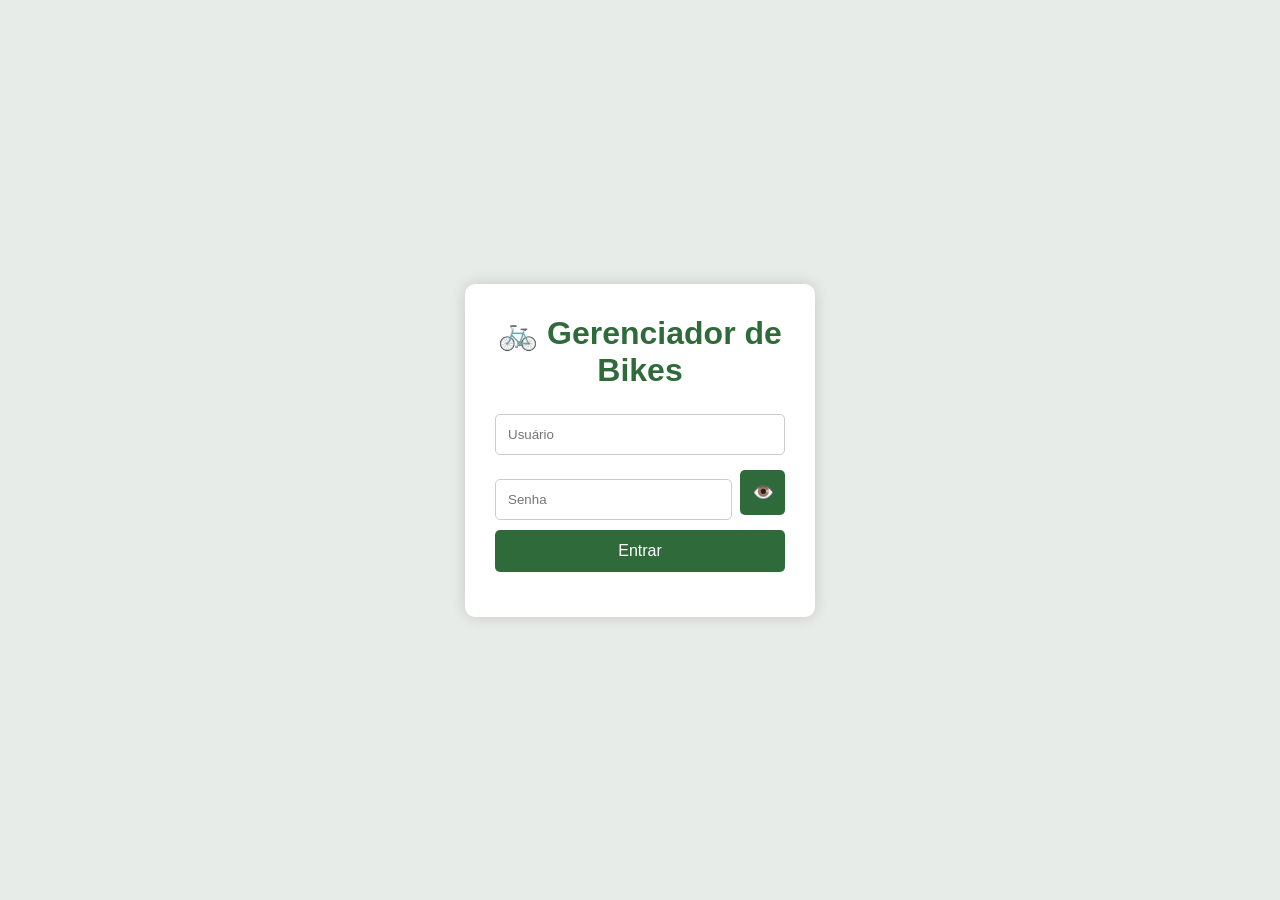
<file: index.html>
<!DOCTYPE html>
<html lang="en">
<head>
    <meta charset="UTF-8">
    <meta name="viewport" content="width=device-width, initial-scale=1.0">
    <title>Gerenciador de bicicletas</title>
    <header>
    <h1>🚲 Gerenciador de Bikes</h1>
    <p>Cadastre, edite e acompanhe sua frota de bicicletas. Os dados ficam salvos no localStorage do navegador.</p>
  </header>
  <link rel="stylesheet" href="style.css">
</head>
<body>
    <script>

        if(localStorage.getItem("logado")!="true"){

            window.location.href="login.html";

        }

    </script>
    
  
  <div class="grid">

    <div class="panel">
      <h2 id="form-title">Nova bike</h2>
      <form id="bike-form">
        <label for="modelo">Modelo</label>
        <input id="modelo" required placeholder="Ex: Caloi Elite 30">
        <br>
        <br>

        <label for="marca">Marca</label>
        <input id="marca" required placeholder="Ex: Caloi">
        <br>
        <br>

        <label for="tipo">Tipo</label>
        <select id="tipo">
          <option>Mountain Bike</option>
          <option>Speed</option>
          <option>Urbana</option>
          <option>BMX</option>
          <option>Elétrica</option>
        </select>
        <br>
        <br>

        <label for="ano">Ano</label>
        <input id="ano" type="number" min="1980" max="2100" placeholder="Ex: 2023" required>
        <br>
        <br>

        <label for="preco">Preço (R$)</label>
        <input id="preco" type="text" placeholder="Ex: 2.500,00" required>
        <br>
        <br>

        <label for="status">Status</label>
        <select id="status">
          <option value="disponivel">Disponível</option>
          <option value="em-uso">Em uso</option>
          <option value="manutencao">Manutenção</option>
        </select>
        <br>
        <br>

        <button type="submit" class="btn-primary" id="submit-btn">Adicionar bike</button>
        <button type="button" class="btn-secondary" id="cancel-edit" style="display:none;">Cancelar edição</button>
      </form>
    </div>

    <div>
      <div class="stats">
        <div class="stat">
          <div class="num" id="stat-total">0</div>
          <div class="lbl">Total de bikes</div>
        </div>
        

        <div class="stat">
          <div class="num" id="stat-disponiveis">0</div>
          <div class="lbl">Disponíveis</div>
        </div>
        
        <div class="stat">
          <div class="num" id="stat-valor">R$ 0</div>
          <div class="lbl">Valor total</div>
        </div>
      </div>

      <div class="toolbar">
        <input id="busca" placeholder="Buscar por modelo ou marca...">
        <select id="filtro-status">
          <option value="">Todos os status</option>
          <option value="disponivel">Disponível</option>
          <option value="em-uso">Em uso</option>
          <option value="manutencao">Manutenção</option>
        </select>
      </div>

      <table>
        <thead>
          <tr>
            <th>Modelo</th>
            <th>Marca</th>
            <th>Tipo</th>
            <th>Ano</th>
            <th>Preço</th>
            <th>Status</th>
            <th></th>
          </tr>
        </thead>
        <tbody id="tabela-corpo"></tbody>
      </table>
      <div class="empty" id="empty-msg" style="display:none;">Nenhuma bike cadastrada ainda. Use o formulário ao lado para começar.</div>
    </div>

  </div>
  <button onclick="logout()">Sair</button>
  <footer>projeto afins de utilizaçoes educacionais, para estudos sobre javasScript, e localStorage, e HTML, CSS5</footer>
</div>


    <script src="storage.js"></script>
    <script src="utils.js"></script>
    <script src="read.js"></script>
    <script src="uptade.js"></script>
    <script src="delete.js"></script>
    <script src="create.js"></script>
    <script src="events.js"></script>
    <script src="script.js"></script>
    </body>
</html>
</file>
<file: style.css>
:root {
    --bg: #f5f6f4;
    --panel: #ffffff;
    --border: #dfe3de;
    --text: #050706;
    --muted: #6b7568;
    --accent: #2f6b3a;
    --accent-dark: #234f2b;
    --danger: #b3432b;
    --warn: #b9832b;
    --ok: #2f6b3a;
  }

  * { box-sizing: border-box; }

  body {
    margin: 0;
    font-family: -apple-system, BlinkMacSystemFont, "Segoe UI", Roboto, Arial, sans-serif;
    background: var(--bg);
    color: var(--text);
    padding: 24px;
  }

  .wrap {
    max-width: 980px;
    margin: 0 auto;
  }

  header {
    margin-bottom: 24px;
  }

  header h1 {
    margin: 0 0 4px 0;
    font-size: 26px;
    display: flex;
    align-items: center;
    gap: 10px;
  }

  header p {
    margin: 0;
    color: var(--muted);
    font-size: 14px;
  }

  .grid {
    display: grid;
    grid-template-columns: 320px 1fr;
    gap: 20px;
  }

  @media (max-width: 760px) {
    .grid { grid-template-columns: 1fr; }
  }

  .panel {
    background: var(--panel);
    border: 1px solid var(--border);
    border-radius: 10px;
    padding: 18px;
  }

  .panel h2 {
    margin: 0 0 14px 0;
    font-size: 15px;
    text-transform: uppercase;
    letter-spacing: .04em;
    color: var(--muted);
  }

  label {
    display: block;
    font-size: 13px;
    margin: 10px 0 4px;
    color: var(--muted);
  }

  input, select {
    width: 100%;
    padding: 9px 10px;
    border: 1px solid var(--border);
    border-radius: 6px;
    font-size: 14px;
    background: #fff;
    color: var(--text);
  }

  input:focus, select:focus {
    outline: 2px solid var(--accent);
    outline-offset: 1px;
  }

  button {
    cursor: pointer;
    border: none;
    border-radius: 6px;
    font-size: 14px;
    font-weight: 600;
  }

  .btn-primary {
    width: 100%;
    margin-top: 16px;
    padding: 10px;
    background: var(--accent);
    color: #fff;
  }
  .btn-primary:hover { background: var(--accent-dark); }

  .btn-secondary {
    width: 100%;
    margin-top: 8px;
    padding: 9px;
    background: transparent;
    color: var(--muted);
    border: 1px solid var(--border);
  }
  .btn-secondary:hover { background: #f0f1ef; }

  .stats {
    display: grid;
    grid-template-columns: repeat(3, 1fr);
    gap: 10px;
    margin-bottom: 16px;
  }

  .stat {
    background: var(--panel);
    border: 1px solid var(--border);
    border-radius: 10px;
    padding: 12px 14px;
  }
  .stat .num { font-size: 22px; font-weight: 700; }
  .stat .lbl { font-size: 12px; color: var(--muted); }

  .toolbar {
    display: flex;
    gap: 10px;
    margin-bottom: 14px;
  }
  .toolbar input, .toolbar select {
    background: var(--panel);
  }

  table {
    width: 100%;
    border-collapse: collapse;
    background: var(--panel);
    border: 1px solid var(--border);
    border-radius: 10px;
    overflow: hidden;
  }

  th, td {
    text-align: left;
    padding: 10px 12px;
    font-size: 13.5px;
    border-bottom: 1px solid var(--border);
  }

  th {
    background: #f0f2ee;
    color: var(--muted);
    font-weight: 600;
    text-transform: uppercase;
    font-size: 11px;
    letter-spacing: .03em;
  }

  tr:last-child td { border-bottom: none; }

  .badge {
    display: inline-block;
    padding: 3px 9px;
    border-radius: 999px;
    font-size: 12px;
    font-weight: 600;
    color: #e7e1e1;
  }
  .badge.disponivel { background: var(--ok); }
  .badge.em-uso { background: var(--warn); }
  .badge.manutencao { background: var(--danger); }

  .row-actions { display: flex; gap: 8px; }
  .row-actions button {
    padding: 6px 10px;
    font-size: 12px;
    background: #eef0ec;
    color: var(--text);
  }
  .row-actions button:hover { background: #e2e5de; }
  .row-actions .del:hover { background: var(--danger); color: #fff; }

  .empty {
    text-align: center;
    padding: 40px 20px;
    color: var(--muted);
  }

  footer {
    margin-top: 20px;
    font-size: 12px;
    color: var(--muted);
    text-align: center;
  }
</file>
